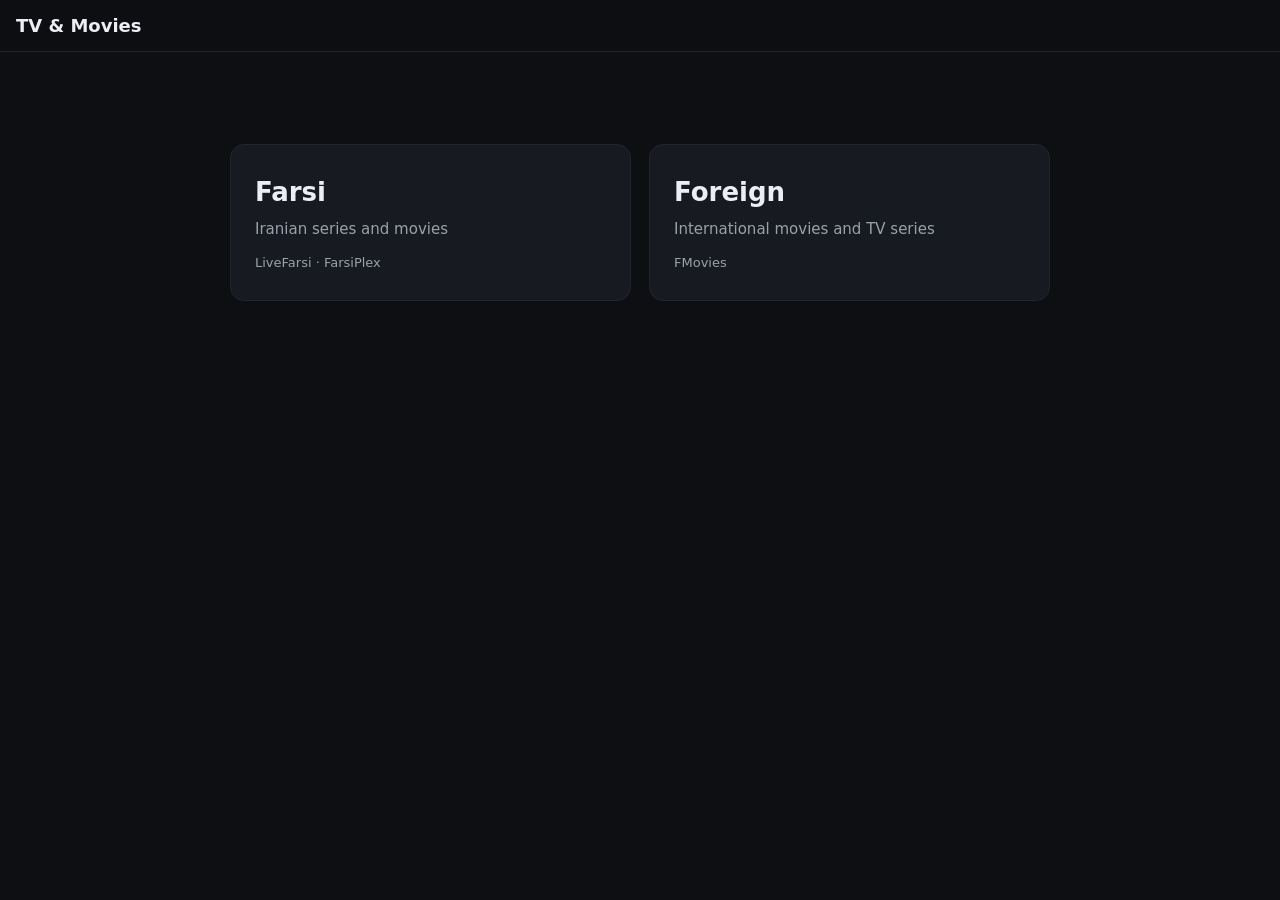
<file: web/index.html>
<!doctype html>
<html lang="en">
<head>
<meta charset="utf-8">
<meta name="viewport" content="width=device-width, initial-scale=1">
<title>TV &amp; Movies</title>
<!--
  Served by cmd/server at /. Each section (farsi, foreign) has its own title
  list (/rsync/data?section=), titles (/api/title), and syncs (/rsync/start,
  /rsync/status, /rsync/title for one title).
  Routes: #/ (choose a section), #/<section>/series and #/<section>/movies
  (lists, ?q= search), #/<section>/series/<id>, #/<section>/series/<id>/s1e2
  (an episode), #/<section>/movies/<id>.
-->
<style>
:root {
  --bg: #0e0f13;
  --surface: #181a21;
  --surface-2: #22252e;
  --text: #eceef3;
  --muted: #9aa0ad;
  --accent: #e5484d;
  --ok: #3dd68c;
  --radius: 10px;
  color-scheme: dark;
}

* { box-sizing: border-box; }

body {
  margin: 0;
  background: var(--bg);
  color: var(--text);
  font: 15px/1.5 system-ui, -apple-system, "Segoe UI", Roboto, "Vazirmatn", Tahoma, sans-serif;
}

a { color: inherit; text-decoration: none; }
img { display: block; }
button { font: inherit; color: inherit; }
[hidden] { display: none !important; }

.wrap { max-width: 1280px; margin: 0 auto; padding: 20px 16px 60px; }

/* Top bar */
.topbar {
  position: sticky; top: 0; z-index: 10;
  display: flex; flex-wrap: wrap; align-items: center; gap: 10px 16px;
  padding: 12px 16px;
  background: rgba(14, 15, 19, .9);
  backdrop-filter: blur(10px);
  border-bottom: 1px solid var(--surface-2);
}
.brand { font-weight: 700; font-size: 18px; white-space: nowrap; }
.brand:hover { color: var(--accent); }

.tabs { display: flex; gap: 4px; padding: 3px; background: var(--surface); border-radius: 999px; }
.tabs a { padding: 5px 14px; border-radius: 999px; color: var(--muted); font-weight: 600; }
.tabs a:hover { color: var(--text); }
.tabs a.on { background: var(--surface-2); color: var(--text); }

.search { position: relative; flex: 1 1 220px; max-width: 480px; margin-left: auto; }
.search svg {
  position: absolute; left: 12px; top: 50%; width: 18px; height: 18px; transform: translateY(-50%);
  fill: none; stroke: var(--muted); stroke-width: 2; stroke-linecap: round;
}
.search input {
  width: 100%; padding: 9px 14px 9px 38px;
  font: inherit; color: var(--text);
  background: var(--surface); border: 1px solid var(--surface-2); border-radius: 999px;
  outline: none;
}
.search input:focus { border-color: var(--accent); }

/* Sync control */
.sync { position: relative; display: flex; align-items: center; gap: 8px; }
.sync-btn {
  padding: 7px 14px; cursor: pointer; font-weight: 600;
  background: var(--surface-2); border: 0; border-radius: 999px;
}
.sync-btn:hover:not(:disabled) { background: var(--accent); }
.sync-btn:disabled { opacity: .5; cursor: default; }
.sync-info {
  padding: 4px 6px; cursor: pointer; background: none; border: 0;
  color: var(--muted); font-size: 13px; white-space: nowrap;
}
.sync-info:hover { color: var(--text); }
.dot { display: inline-block; width: 8px; height: 8px; margin-right: 6px; border-radius: 50%; background: var(--muted); }
.dot.DONE { background: var(--ok); }
.dot.FAILED { background: var(--accent); }
.dot.RUNNING, .dot.MERGING { background: #f5a524; animation: pulse 1s infinite alternate; }
@keyframes pulse { to { opacity: .3; } }

.sync-panel {
  position: absolute; right: 0; top: calc(100% + 10px); width: min(440px, calc(100vw - 32px));
  padding: 14px; background: var(--surface); border: 1px solid var(--surface-2); border-radius: var(--radius);
  box-shadow: 0 12px 32px rgba(0, 0, 0, .5); font-size: 13px;
}
.sync-panel h3 { margin: 0 0 8px; font-size: 14px; }
.sync-panel .muted { color: var(--muted); }
.src { margin: 10px 0; }
.src-head { display: flex; justify-content: space-between; gap: 8px; }
.bar { height: 6px; margin-top: 5px; background: var(--surface-2); border-radius: 3px; overflow: hidden; }
.bar i { display: block; height: 100%; background: var(--accent); transition: width .3s; }
.err { color: var(--accent); }
.log {
  max-height: 180px; overflow: auto; margin: 10px 0 0; padding: 8px;
  background: var(--bg); border-radius: 6px;
  font: 12px/1.45 ui-monospace, SFMono-Regular, Menlo, monospace; white-space: pre-wrap; word-break: break-word;
}

.notice {
  display: flex; align-items: center; justify-content: center; gap: 12px;
  padding: 8px 16px; background: #1d2a22; color: var(--ok); font-weight: 600;
}
.notice button { padding: 4px 12px; cursor: pointer; background: var(--ok); color: #000; border: 0; border-radius: 999px; font-weight: 700; }

.count { color: var(--muted); margin: 0 0 14px; }
.empty { text-align: center; color: var(--muted); padding: 60px 0; }
.empty a, .empty button.link { color: var(--accent); text-decoration: underline; background: none; border: 0; cursor: pointer; padding: 0; }

/* Grid */
.grid {
  list-style: none; margin: 0; padding: 0;
  display: grid; gap: 18px;
  grid-template-columns: repeat(auto-fill, minmax(150px, 1fr));
}
.card a { display: block; }
.poster {
  position: relative; aspect-ratio: 2 / 3; overflow: hidden;
  border-radius: var(--radius); background: var(--surface);
}
.poster img { width: 100%; height: 100%; object-fit: cover; transition: transform .25s; }
.card a:hover .poster img, .card a:focus-visible .poster img { transform: scale(1.05); }
.card a:focus-visible { outline: 2px solid var(--accent); outline-offset: 3px; border-radius: var(--radius); }
.badge {
  position: absolute; top: 8px; right: 8px;
  padding: 2px 8px; font-size: 12px; font-weight: 600;
  background: rgba(0, 0, 0, .75); border-radius: 999px;
}
.card h2 { margin: 8px 2px 0; font-size: 14px; font-weight: 600; line-height: 1.3; }
.card .fa { margin: 2px 2px 0; color: var(--muted); font-size: 13px; }

/* Title page */
.hero { display: flex; gap: 24px; align-items: flex-start; margin-bottom: 24px; }
.hero-poster { width: 160px; aspect-ratio: 2 / 3; object-fit: cover; border-radius: var(--radius); flex-shrink: 0; background: var(--surface); }
.hero h1 { margin: 0 0 4px; font-size: 30px; line-height: 1.2; }
.hero .fa { margin: 0 0 8px; color: var(--muted); font-size: 18px; }
.desc { margin: 0 0 8px; max-width: 70ch; white-space: pre-line; }
.meta { margin: 0; color: var(--muted); }
.meta a { text-decoration: underline; }

.player-wrap { scroll-margin-top: 80px; margin-bottom: 32px; }
.player {
  position: relative; aspect-ratio: 16 / 9; width: 100%;
  background: #000; border-radius: var(--radius); overflow: hidden;
}
.player iframe, .player video { position: absolute; inset: 0; width: 100%; height: 100%; border: 0; }
.player-empty {
  position: absolute; inset: 0; padding: 20px;
  display: flex; flex-direction: column; align-items: center; justify-content: center; gap: 4px;
  text-align: center; color: var(--muted);
}
.player-empty p { margin: 0; }
.player-empty a { color: var(--accent); text-decoration: underline; }
.player-bar { display: flex; align-items: center; gap: 12px; margin-top: 10px; }
.player-bar span { flex: 1; text-align: center; font-weight: 600; }
.player-bar button {
  cursor: pointer; padding: 8px 14px; background: var(--surface-2); border: 0; border-radius: 8px;
}
.player-bar button:hover:not(:disabled) { background: var(--accent); }
.player-bar button:disabled { opacity: .35; cursor: default; }
.sources { display: flex; flex-wrap: wrap; align-items: center; gap: 6px; margin-top: 10px; font-size: 13px; }
.sources > span { color: var(--muted); margin-right: 2px; }
.sources button {
  cursor: pointer; padding: 4px 10px; background: var(--surface); border: 1px solid var(--surface-2); border-radius: 999px;
}
.sources button:hover { border-color: var(--muted); }
.sources button.on { border-color: var(--accent); color: #fff; background: rgba(229, 72, 77, .15); }

.season h2 { font-size: 20px; margin: 28px 0 12px; }
.episodes {
  list-style: none; margin: 0; padding: 0;
  display: grid; gap: 14px;
  grid-template-columns: repeat(auto-fill, minmax(180px, 1fr));
}
.episode {
  display: block; width: 100%; padding: 0; text-align: left; cursor: pointer;
  background: var(--surface); border: 2px solid transparent; border-radius: var(--radius);
  overflow: hidden;
}
.episode:hover, .episode:focus-visible { border-color: var(--surface-2); outline: none; }
.episode.active { border-color: var(--accent); }
.episode:disabled { opacity: .4; cursor: not-allowed; }
.thumb { position: relative; display: block; aspect-ratio: 16 / 9; background: var(--surface-2); }
.thumb img { width: 100%; height: 100%; object-fit: cover; }
.play {
  position: absolute; left: 50%; top: 50%; width: 44px; height: 44px; transform: translate(-50%, -50%);
  border-radius: 50%; background: rgba(0, 0, 0, .6); opacity: 0; transition: opacity .2s;
}
.play::after {
  content: ""; position: absolute; left: 17px; top: 13px;
  border-style: solid; border-width: 9px 0 9px 15px; border-color: transparent transparent transparent #fff;
}
.episode:hover .play, .episode.active .play { opacity: 1; }
.episode.active .play { background: var(--accent); }
.ep-title { display: block; padding: 8px 10px; font-weight: 600; }

/* Section chooser */
.landing { display: grid; gap: 18px; grid-template-columns: repeat(auto-fit, minmax(260px, 1fr)); max-width: 820px; margin: 8vh auto 0; }
.landing a {
  display: block; padding: 28px 24px; background: var(--surface); border: 1px solid var(--surface-2);
  border-radius: 14px; transition: border-color .2s, transform .2s;
}
.landing a:hover, .landing a:focus-visible { border-color: var(--accent); transform: translateY(-2px); outline: none; }
.landing h2 { margin: 0 0 6px; font-size: 26px; }
.landing p { margin: 0; color: var(--muted); }
.landing .muted { margin-top: 12px; font-size: 13px; }

.more { display: block; margin: 24px auto 0; padding: 10px 18px; cursor: pointer; background: var(--surface-2); border: 0; border-radius: 999px; font-weight: 600; }
.more:hover { background: var(--accent); }
.title-sync { margin-left: 4px; padding: 3px 10px; cursor: pointer; background: var(--surface-2); border: 0; border-radius: 999px; font-size: 13px; }
.title-sync:hover:not(:disabled) { background: var(--accent); }
.title-sync:disabled { opacity: .5; cursor: default; }
.loading { text-align: center; color: var(--muted); padding: 60px 0; }

@media (max-width: 700px) {
  .search { order: 5; flex-basis: 100%; max-width: none; }
  .sync { margin-left: auto; }
  .grid { grid-template-columns: repeat(auto-fill, minmax(110px, 1fr)); gap: 12px; }
  .episodes { grid-template-columns: repeat(auto-fill, minmax(140px, 1fr)); }
  .hero { gap: 14px; }
  .hero-poster { width: 100px; }
  .hero h1 { font-size: 22px; }
}
</style>
</head>
<body>
<header class="topbar">
  <a class="brand" href="#/">TV &amp; Movies</a>
  <nav class="tabs" aria-label="Section" id="section-tabs" hidden>
    <a href="#/farsi/series" id="tab-farsi">Farsi</a>
    <a href="#/foreign/movies" id="tab-foreign">Foreign</a>
  </nav>
  <nav class="tabs" aria-label="Catalog" id="kind-tabs" hidden>
    <a href="#/farsi/series" id="tab-series">Series</a>
    <a href="#/farsi/movies" id="tab-movies">Movies</a>
  </nav>
  <div class="search" id="search-box" hidden>
    <svg viewBox="0 0 24 24" aria-hidden="true"><circle cx="11" cy="11" r="7"/><path d="m20 20-3.5-3.5"/></svg>
    <input id="search" type="search" placeholder="Search…  (press /)" autocomplete="off" aria-label="Search">
  </div>
  <div class="sync" id="sync" hidden>
    <button type="button" class="sync-btn" id="sync-btn">Sync</button>
    <button type="button" class="sync-info" id="sync-info" aria-expanded="false" aria-controls="sync-panel"><span class="dot" id="sync-dot"></span><span id="sync-text">…</span></button>
    <div class="sync-panel" id="sync-panel" hidden></div>
  </div>
</header>
<div class="notice" id="notice" hidden>New data is ready. <button type="button" id="reload">Load it</button></div>

<main class="wrap" id="landing-view" hidden>
  <nav class="landing" aria-label="Sections">
    <a href="#/farsi/series"><h2>Farsi</h2><p>Iranian series and movies</p><p class="muted">LiveFarsi · FarsiPlex</p></a>
    <a href="#/foreign/movies"><h2>Foreign</h2><p>International movies and TV series</p><p class="muted">FMovies</p></a>
  </nav>
</main>

<main class="wrap" id="list-view" hidden>
  <p class="count" id="count" aria-live="polite">Loading…</p>
  <ul class="grid" id="grid"></ul>
  <button type="button" class="more" id="more" hidden>Show more</button>
  <p class="empty" id="empty" hidden></p>
</main>

<main class="wrap" id="title-view" hidden></main>

<script>
(function () {
  var SOURCE_NAMES = { diycraftsguide: 'LiveFarsi', farsiplex: 'FarsiPlex', fmoviess: 'FMovies' };
  var SECTIONS = { farsi: 'Farsi', foreign: 'Foreign' };
  var PAGE = 120;               // cards rendered at a time

  var $ = function (id) { return document.getElementById(id); };
  var input = $('search'), grid = $('grid'), count = $('count'), empty = $('empty'), more = $('more');
  var landingView = $('landing-view'), listView = $('list-view'), titleView = $('title-view');

  var cats = {};                // section -> { series: [...], movies: [...], etag, byId }
  var loading = {};             // section -> promise
  var section = '';             // the section being shown
  var kind = 'series';          // the list being shown
  var listKey = '';             // section/kind of the rendered list
  var matches = [];             // titles matching the search, in order
  var shown = 0;                // how many of them are rendered
  var listScroll = {};          // scroll position per list, restored on Back
  var routeSeq = 0;             // ignores title loads overtaken by a newer route
  var stopPlayer = function () {};

  function esc(s) {
    return String(s == null ? '' : s).replace(/[&<>"']/g, function (c) {
      return { '&': '&amp;', '<': '&lt;', '>': '&gt;', '"': '&quot;', "'": '&#39;' }[c];
    });
  }

  function el(tag, attrs, textContent) {
    var e = document.createElement(tag);
    for (var k in attrs) e.setAttribute(k, attrs[k]);
    if (textContent != null) e.textContent = textContent;
    return e;
  }

  function ago(iso) {
    if (!iso) return '';
    var mins = Math.round((Date.now() - new Date(iso)) / 60000);
    if (!(mins >= 0)) return '';
    if (mins < 1) return 'just now';
    if (mins < 60) return mins + ' min ago';
    if (mins < 48 * 60) return Math.round(mins / 60) + ' h ago';
    return Math.round(mins / 1440) + ' days ago';
  }

  function sourceName(s) { return SOURCE_NAMES[s] || s; }
  function qs(o) {
    return Object.keys(o).map(function (k) { return k + '=' + encodeURIComponent(o[k]); }).join('&');
  }

  // Playable episodes (or 1/0 for a movie).
  function playable(t) {
    if (!t.seasons) return (t.players || []).length ? 1 : 0;
    var n = 0;
    t.seasons.forEach(function (se) {
      se.episodes.forEach(function (ep) { if ((ep.players || []).length) n++; });
    });
    return n;
  }

  // Ignore spaces, dashes and punctuation so "bamdad khomar" matches "bamdad-khomar".
  function norm(s) {
    return s.toLowerCase().replace(/[\s‌\-_.,:;'"()]+/g, '').replace(/ي/g, 'ی').replace(/ك/g, 'ک');
  }

  // ---- data ----

  function load(sec, force) {
    if (cats[sec] && !force) return Promise.resolve(cats[sec]);
    if (loading[sec] && !force) return loading[sec];
    var etag = '';
    loading[sec] = fetch('/rsync/data?section=' + sec, { cache: 'no-cache' })
      .then(function (r) {
        if (!r.ok) throw new Error('HTTP ' + r.status);
        etag = r.headers.get('ETag') || '';
        return r.json();
      })
      .then(function (data) {
        var c = { series: data.series || [], movies: data.movies || [], etag: etag, byId: { series: {}, movies: {} } };
        ['series', 'movies'].forEach(function (k) {
          c[k].forEach(function (t) {
            c.byId[k][t.id] = t;
            t._key = norm([t.title, t.title_fa || '', t.id].join(' '));
          });
        });
        cats[sec] = c;
        delete loading[sec];
        return c;
      }, function (err) {
        delete loading[sec];
        throw err;
      });
    return loading[sec];
  }

  // ---- list ----

  function renderList(force) {
    var key = section + '/' + kind;
    if (key === listKey && !force) return;
    listKey = key;
    applySearch();
  }

  function card(t) {
    var badge = kind === 'series' && t.eps ? t.eps + ' ep' : '';
    return '<li class="card">' +
      '<a href="#/' + section + '/' + kind + '/' + encodeURIComponent(t.id) + '">' +
        '<div class="poster">' +
          (t.poster ? '<img src="' + esc(t.poster) + '" alt="" loading="lazy" decoding="async" referrerpolicy="no-referrer">' : '') +
          (badge ? '<span class="badge">' + esc(badge) + '</span>' : '') +
        '</div>' +
        '<h2>' + esc(t.title) + '</h2>' +
        (t.title_fa ? '<p class="fa" dir="rtl">' + esc(t.title_fa) + '</p>' : '') +
      '</a></li>';
  }

  function renderMore() {
    var next = matches.slice(shown, shown + PAGE);
    grid.insertAdjacentHTML('beforeend', next.map(card).join(''));
    shown += next.length;
    more.hidden = shown >= matches.length;
  }

  function applySearch() {
    var c = cats[section];
    if (!c) return;
    var titles = c[kind];
    var words = input.value.toLowerCase().split(/\s+/).map(norm).filter(Boolean);
    matches = words.length ? titles.filter(function (t) {
      return words.every(function (w) { return t._key.indexOf(w) !== -1; });
    }) : titles;
    grid.textContent = '';
    shown = 0;
    renderMore();

    var total = titles.length, noun = kind === 'series' ? 'series' : (total === 1 ? 'movie' : 'movies');
    count.textContent = words.length ? matches.length + ' of ' + total + ' ' + noun : total + ' ' + noun;
    input.placeholder = 'Search ' + total + ' ' + (kind === 'series' ? 'series' : 'movies') + '…  (press /)';
    if (!total) {
      empty.innerHTML = 'Nothing here yet. <button type="button" class="link" data-sync>Run a sync</button> to fetch the ' + esc(SECTIONS[section]) + ' catalog.';
    } else {
      empty.textContent = 'Nothing matches your search.';
    }
    empty.hidden = matches.length !== 0;

    var url = new URL(location.href);
    if (input.value) url.searchParams.set('q', input.value); else url.searchParams.delete('q');
    history.replaceState(null, '', url);
  }

  // Render more cards as the end of the list comes into view.
  if ('IntersectionObserver' in window) {
    new IntersectionObserver(function (entries) {
      if (entries[0].isIntersecting && !more.hidden) renderMore();
    }, { rootMargin: '800px' }).observe(more);
  }
  more.addEventListener('click', renderMore);

  // ---- title page ----

  function loadTitle(sec, k, id, epId, sync) {
    var seq = ++routeSeq;
    var summary = cats[sec] && cats[sec].byId[k][id];
    titleView.innerHTML = '<p class="loading">' +
      (sync ? 'Syncing this title…' : summary && summary.partial ? 'Fetching sources for ' + esc(summary.title) + '…' : 'Loading…') + '</p>';
    var url = (sync ? '/rsync/title?' : '/api/title?') + qs({ section: sec, kind: k, id: id });
    fetch(url, { cache: 'no-store' })
      .then(function (r) { return r.json().then(function (b) { return { ok: r.ok, status: r.status, body: b }; }); })
      .then(function (res) {
        if (seq !== routeSeq) return;
        if (!res.ok && !(sync && res.status === 409)) throw new Error(res.body.error || 'HTTP ' + res.status);
        if (!res.ok) {
          // A full sync is running; show the title as it is, with the reason.
          return fetch('/api/title?' + qs({ section: sec, kind: k, id: id }), { cache: 'no-store' })
            .then(function (r) { return r.json(); })
            .then(function (b) { if (seq === routeSeq) renderTitle(sec, k, b.title, epId, res.body.error); });
        }
        var t = res.body.title;
        if (summary && t) {
          // Keep the list's card in step with what was fetched.
          summary.partial = !!t.partial;
          summary.poster = t.poster || summary.poster;
          if (k === 'series' && !t.partial) summary.eps = playable(t);
        }
        if (t && t.id !== id) history.replaceState(null, '', '#/' + sec + '/' + k + '/' + encodeURIComponent(t.id));
        renderTitle(sec, k, t, epId, res.body.error);
      })
      .catch(function (err) {
        if (seq !== routeSeq) return;
        titleView.innerHTML = '<p class="empty">Couldn’t load this title (' + esc(err.message) + '). <a href="">Try again</a></p>';
      });
  }

  function renderTitle(sec, k, t, epId, syncError) {
    var seasons = t.seasons || [];
    var meta = [];
    if (k === 'series') {
      meta.push(seasons.length + ' season' + (seasons.length !== 1 ? 's' : ''));
      meta.push(playable(t) + ' episodes');
    }
    var seen = {};
    meta.push('on ' + (t.links || []).filter(function (l) {
      if (seen[l.source]) return false;
      return (seen[l.source] = true);
    }).map(function (l) {
      return '<a href="' + esc(l.url) + '" target="_blank" rel="noopener noreferrer">' + esc(sourceName(l.source)) + '</a>';
    }).join(', '));

    var html =
      '<section class="hero">' +
        (t.poster ? '<img class="hero-poster" src="' + esc(t.poster) + '" alt="" referrerpolicy="no-referrer">' : '') +
        '<div>' +
          '<h1>' + esc(t.title) + '</h1>' +
          (t.title_fa ? '<p class="fa" dir="rtl">' + esc(t.title_fa) + '</p>' : '') +
          (t.description ? '<p class="desc" dir="auto">' + esc(t.description) + '</p>' : '') +
          '<p class="meta">' + meta.join(' · ') +
            ' <button type="button" class="title-sync" id="title-sync" title="Re-fetch this title from its sources">Sync this title</button></p>' +
          (syncError ? '<p class="meta err">Sync: ' + esc(syncError) + '</p>' : '') +
        '</div>' +
      '</section>' +
      '<section class="player-wrap" id="player-wrap">' +
        '<div class="player" id="player"><div class="player-empty">' +
          (k === 'series' && seasons.length ? 'Choose an episode below to start watching' : 'No player available') +
        '</div></div>' +
        (k === 'series'
          ? '<div class="player-bar">' +
              '<button type="button" id="prev" disabled>‹ Previous</button>' +
              '<span id="now-playing"></span>' +
              '<button type="button" id="next" disabled>Next ›</button>' +
            '</div>'
          : '') +
        '<div class="sources" id="sources" hidden></div>' +
      '</section>';

    seasons.forEach(function (season, si) {
      html += '<section class="season"><h2>' + esc(season.name) + '</h2><ol class="episodes">';
      season.episodes.forEach(function (ep, ei) {
        var ok = (ep.players || []).length > 0;
        html += '<li><button type="button" class="episode" id="s' + (si + 1) + 'e' + (ei + 1) + '"' +
          ' data-si="' + si + '" data-ei="' + ei + '"' + (ok ? '' : ' disabled') + '>' +
          '<span class="thumb">' +
            (ep.thumbnail ? '<img src="' + esc(ep.thumbnail) + '" alt="" loading="lazy" decoding="async" referrerpolicy="no-referrer">' : '') +
            '<span class="play" aria-hidden="true"></span>' +
          '</span>' +
          '<span class="ep-title">' + esc(ep.title) + '</span>' +
          '</button></li>';
      });
      html += '</ol></section>';
    });

    titleView.innerHTML = html;
    document.title = t.title + ' · ' + SECTIONS[sec];
    window.scrollTo(0, 0);
    $('title-sync').addEventListener('click', function () {
      stopPlayer();
      loadTitle(sec, k, t.id, '', true);
    });
    initPlayer(k, t, epId);
  }

  function initPlayer(k, t, startId) {
    var player = $('player'), wrap = $('player-wrap'), sources = $('sources');
    var nowPlaying = $('now-playing'), prevBtn = $('prev'), nextBtn = $('next');
    var storeKey = 'last:' + section + ':' + k + ':' + t.id;
    var current = -1;
    var episodes = Array.prototype.slice.call(titleView.querySelectorAll('.episode:not([disabled])'));

    stopPlayer = function () { player.textContent = ''; };

    function failed(src, msg) {
      player.textContent = '';
      var box = el('div', { class: 'player-empty' });
      box.appendChild(el('p', {}, msg));
      var a = el('a', { href: src, target: '_blank', rel: 'noopener noreferrer' }, 'Open the video directly');
      box.appendChild(a);
      player.appendChild(box);
    }

    // Prefer the source (and quality) the viewer picked last time.
    function preferred(list) {
      var pref = '';
      try { pref = localStorage.getItem('player-pref') || ''; } catch (e) {}
      for (var i = 0; i < list.length; i++) {
        if (list[i].source + '|' + (list[i].label || '') === pref) return i;
      }
      for (var j = 0; j < list.length; j++) {
        if (pref.indexOf(list[j].source + '|') === 0) return j;
      }
      return 0;
    }

    function show(list, idx, auto, onEnded) {
      var p = list[idx];
      player.textContent = '';
      if (p.type === 'link') {
        // The source's player can't be embedded: open its page instead.
        var box = el('div', { class: 'player-empty' });
        box.appendChild(el('p', {}, 'This plays on ' + sourceName(p.source) + '’s own site' +
          (nowPlaying && nowPlaying.textContent ? ' (pick ' + nowPlaying.textContent.split(' · ').pop() + ' there)' : '') + '.'));
        box.appendChild(el('a', { href: p.url, target: '_blank', rel: 'noopener noreferrer' }, 'Watch on ' + sourceName(p.source) + ' ↗'));
        player.appendChild(box);
      } else if (p.type === 'video') {
        var mime = p.mime || 'video/mp4';
        var video = el('video', { controls: '', playsinline: '', preload: 'metadata' });
        if (!video.canPlayType(mime)) {
          failed(p.url, 'This browser can’t play this stream (' + mime + '). Try another source, Safari, or a player like VLC.');
        } else {
          video.autoplay = auto !== false;
          var source = el('source', { src: p.url, type: mime });
          source.addEventListener('error', function () { failed(p.url, 'This video could not be loaded. Try another source.'); });
          video.appendChild(source);
          if (onEnded) video.addEventListener('ended', onEnded);
          player.appendChild(video);
        }
      } else {
        player.appendChild(el('iframe', {
          src: p.url,
          allow: 'autoplay; fullscreen; picture-in-picture; encrypted-media',
          allowfullscreen: '',
          referrerpolicy: 'no-referrer'
        }));
      }

      sources.hidden = list.length < 2;
      sources.textContent = '';
      sources.appendChild(el('span', {}, 'Source:'));
      list.forEach(function (q, i) {
        var b = el('button', { type: 'button', class: i === idx ? 'on' : '' }, sourceName(q.source) + (q.label ? ' · ' + q.label : ''));
        b.addEventListener('click', function () {
          try { localStorage.setItem('player-pref', q.source + '|' + (q.label || '')); } catch (e) {}
          show(list, i, true, onEnded);
        });
        sources.appendChild(b);
      });
    }

    if (k === 'movies') {
      if ((t.players || []).length) show(t.players, preferred(t.players), false);
      return;
    }

    function play(i, scroll, auto) {
      var btn = episodes[i];
      if (!btn) return;
      current = i;
      var season = t.seasons[+btn.getAttribute('data-si')];
      var ep = season.episodes[+btn.getAttribute('data-ei')];
      nowPlaying.textContent = season.name + ' · ' + ep.title;
      show(ep.players, preferred(ep.players), auto, function () { play(current + 1, false); });

      episodes.forEach(function (e) { e.classList.toggle('active', e === btn); });
      prevBtn.disabled = i <= 0;
      nextBtn.disabled = i >= episodes.length - 1;
      history.replaceState(null, '', '#/' + section + '/series/' + encodeURIComponent(t.id) + '/' + btn.id);
      try { localStorage.setItem(storeKey, btn.id); } catch (e) {}
      if (scroll) wrap.scrollIntoView({ behavior: 'smooth', block: 'start' });
    }

    episodes.forEach(function (btn, i) {
      btn.addEventListener('click', function () { play(i, true); });
    });
    prevBtn.addEventListener('click', function () { play(current - 1, false); });
    nextBtn.addEventListener('click', function () { play(current + 1, false); });

    // Resume from the URL, else the last episode watched on this device.
    var start = startId;
    if (!start) {
      try { start = localStorage.getItem(storeKey) || ''; } catch (e) {}
    }
    var idx = episodes.findIndex(function (e) { return e.id === start; });
    if (idx >= 0) play(idx, !!startId, false);
    else if (episodes.length) play(0, false, false);
  }

  // ---- routing ----

  function show(view) {
    landingView.hidden = view !== landingView;
    listView.hidden = view !== listView;
    titleView.hidden = view !== titleView;
    $('search-box').hidden = view !== listView;
    $('section-tabs').hidden = $('kind-tabs').hidden = $('sync').hidden = view === landingView;
  }

  function route() {
    var parts = location.hash.replace(/^#\/?/, '').split('/');
    // Links from before sections existed (#/series/<id>) are Farsi ones.
    if (parts[0] === 'series' || parts[0] === 'movies') parts.unshift('farsi');
    stopPlayer();
    stopPlayer = function () {};

    if (!SECTIONS[parts[0]]) {
      if (!listView.hidden) listScroll[listKey] = window.scrollY;
      show(landingView);
      document.title = 'TV & Movies';
      setSection('');
      return;
    }
    var sec = parts[0];
    var k = parts[1] === 'movies' ? 'movies' : 'series';
    var id = decodeURIComponent(parts[2] || '');
    setSection(sec);
    $('tab-series').classList.toggle('on', k === 'series');
    $('tab-movies').classList.toggle('on', k === 'movies');
    $('tab-series').href = '#/' + sec + '/series';
    $('tab-movies').href = '#/' + sec + '/movies';

    if (id) {
      if (!listView.hidden) listScroll[listKey] = window.scrollY;
      show(titleView);
      kind = k;
      // The list may not be loaded yet (a shared link); the title loads on its own.
      load(sec).catch(function () {});
      loadTitle(sec, k, id, parts[3] || '');
      return;
    }

    routeSeq++;
    titleView.textContent = '';
    var prevKey = listKey;
    show(listView);
    document.title = SECTIONS[sec] + ' · ' + (k === 'series' ? 'Series' : 'Movies');
    if (!cats[sec]) {
      grid.textContent = '';
      more.hidden = true;
      empty.hidden = true;
      count.textContent = 'Loading…';
    }
    load(sec).then(function () {
      if (section !== sec) return;
      kind = k;
      renderList();
      var key = sec + '/' + k;
      window.scrollTo(0, key !== prevKey ? (listScroll[key] || 0) : (listScroll[key] || window.scrollY));
    }).catch(function (err) {
      count.textContent = '';
      empty.innerHTML = 'Couldn’t load the catalog (' + esc(err.message) + '). <a href="">Try again</a>';
      empty.hidden = false;
    });
  }

  input.addEventListener('input', applySearch);
  document.addEventListener('keydown', function (e) {
    if (listView.hidden) return;
    if (e.key === '/' && document.activeElement !== input) {
      e.preventDefault();
      input.focus();
      input.select();
    } else if (e.key === 'Escape' && document.activeElement === input) {
      input.value = '';
      applySearch();
    }
  });
  window.addEventListener('hashchange', route);

  // ---- sync (of the section being shown) ----

  var syncBtn = $('sync-btn'), syncInfo = $('sync-info'), panel = $('sync-panel');
  var pollTimer = null, lastState = {};

  function setSection(sec) {
    var changed = sec !== section;
    section = sec;
    Object.keys(SECTIONS).forEach(function (s) { $('tab-' + s).classList.toggle('on', s === sec); });
    if (changed) {
      $('notice').hidden = true;
      panel.hidden = true;
      clearTimeout(pollTimer);
      if (sec) {
        syncBtn.textContent = 'Sync ' + SECTIONS[sec];
        $('sync-text').textContent = '…';
        pollStatus();
      }
    }
  }

  function startSync(deep) {
    var sec = section;
    syncBtn.disabled = true;
    fetch('/rsync/start?' + qs({ section: sec, deep: deep ? 1 : 0 }), { cache: 'no-store' })
      .then(function (r) { return r.json(); })
      .then(function (st) { if (sec === section) showStatus(st); })
      .catch(function () { syncBtn.disabled = false; });
  }

  function pollStatus() {
    var sec = section;
    clearTimeout(pollTimer);
    if (!sec) return;
    fetch('/rsync/status?section=' + sec, { cache: 'no-store' })
      .then(function (r) { return r.json(); })
      .then(function (st) { if (sec === section) showStatus(st); })
      .catch(function () { if (sec === section) pollTimer = setTimeout(pollStatus, 5000); });
  }

  function showStatus(st) {
    var sec = st.section || section;
    var running = st.state === 'RUNNING' || st.state === 'MERGING';
    syncBtn.disabled = running;
    syncBtn.textContent = running ? 'Syncing…' : 'Sync ' + SECTIONS[sec];
    $('sync-dot').className = 'dot ' + st.state;

    var text;
    if (st.state === 'IDLE') text = 'Never synced';
    else if (st.state === 'MERGING') text = 'Merging…';
    else if (running) {
      var done = 0, total = 0;
      (st.sources || []).forEach(function (s) { done += s.done; total += s.total; });
      text = 'Syncing' + (total ? ' ' + Math.floor(100 * done / total) + '%' : '…');
    } else {
      text = 'Last sync ' + ago(st.started_at) + (st.state === 'FAILED' ? ' (failed)' : '');
    }
    $('sync-text').textContent = text;
    if (st.started_at) syncInfo.title = 'Last ' + SECTIONS[sec] + ' sync started ' + new Date(st.started_at).toLocaleString();

    renderPanel(st);

    // A sync just finished: offer the new data if it changed.
    var was = lastState[sec];
    if ((was === 'RUNNING' || was === 'MERGING') && !running && cats[sec]) {
      fetch('/rsync/data?section=' + sec, { method: 'HEAD', cache: 'no-cache' }).then(function (r) {
        if (sec === section && (r.headers.get('ETag') || '') !== cats[sec].etag) $('notice').hidden = false;
      });
    }
    lastState[sec] = st.state;
    pollTimer = setTimeout(pollStatus, running || (st.titles || []).length ? 1500 : 60000);
  }

  function renderPanel(st) {
    var html = '<h3>' + esc(SECTIONS[st.section] || '') + ' sync: ' + esc(st.state) + (st.deep ? ' (deep)' : '') + '</h3>';
    if (st.started_at) {
      html += '<div class="muted">Started ' + esc(new Date(st.started_at).toLocaleString()) +
        (st.finished_at ? ' · took ' + Math.max(1, Math.round((new Date(st.finished_at) - new Date(st.started_at)) / 1000)) + 's' : '') + '</div>';
    }
    html += '<div class="muted">Serving ' + st.series + ' series and ' + st.movies + ' movies</div>';
    if ((st.titles || []).length) html += '<div class="muted">Syncing titles: ' + esc(st.titles.join(', ')) + '</div>';
    if (st.error) html += '<div class="err">' + esc(st.error) + '</div>';
    (st.sources || []).forEach(function (s) {
      var pct = s.total ? Math.round(100 * s.done / s.total) : (s.state === 'DONE' ? 100 : 0);
      var detail = s.state === 'RUNNING'
        ? (s.phase ? s.phase + ' ' + s.done + '/' + s.total : 'starting') + ' · ' + s.requests + ' requests'
        : s.state + ' · ' + s.series + ' series, ' + s.movies + ' movies · ' + s.requests + ' requests';
      html += '<div class="src"><div class="src-head"><b>' + esc(sourceName(s.name)) + '</b><span class="muted">' + esc(detail) + '</span></div>' +
        (s.state === 'RUNNING' ? '<div class="bar"><i style="width:' + pct + '%"></i></div>' : '') +
        (s.errors || []).map(function (e) { return '<div class="err">' + esc(e) + '</div>'; }).join('') +
        '</div>';
    });
    var logLines = (st.log || []).slice(-60);
    if (logLines.length) html += '<div class="log" id="sync-log">' + esc(logLines.join('\n')) + '</div>';
    html += '<p class="muted" style="margin:10px 0 0"><button type="button" class="sync-btn" data-deep>Deep sync</button> re-checks every title, not only what the sites list as changed.</p>';

    var log = $('sync-log');
    var atBottom = !log || log.scrollTop + log.clientHeight >= log.scrollHeight - 4;
    panel.innerHTML = html;
    var deepBtn = panel.querySelector('[data-deep]');
    deepBtn.disabled = st.state === 'RUNNING' || st.state === 'MERGING';
    log = $('sync-log');
    if (log && atBottom) log.scrollTop = log.scrollHeight;
  }

  syncBtn.addEventListener('click', function () { startSync(false); });
  syncInfo.addEventListener('click', function () {
    panel.hidden = !panel.hidden;
    syncInfo.setAttribute('aria-expanded', String(!panel.hidden));
    if (!panel.hidden) { var log = $('sync-log'); if (log) log.scrollTop = log.scrollHeight; }
  });
  panel.addEventListener('click', function (e) {
    if (e.target.hasAttribute('data-deep')) {
      e.target.disabled = true;
      startSync(true);
    }
  });
  empty.addEventListener('click', function (e) {
    if (e.target.hasAttribute('data-sync')) startSync(false);
  });
  document.addEventListener('click', function (e) {
    if (!panel.hidden && !e.target.closest('.sync')) {
      panel.hidden = true;
      syncInfo.setAttribute('aria-expanded', 'false');
    }
  });
  $('reload').addEventListener('click', function () {
    var sec = section;
    load(sec, true).then(function () {
      $('notice').hidden = true;
      if (sec === section && !listView.hidden) renderList(true);
    });
  });

  var q = new URL(location.href).searchParams.get('q');
  if (q) input.value = q;
  route();
})();
</script>
</body>
</html>
</file>
